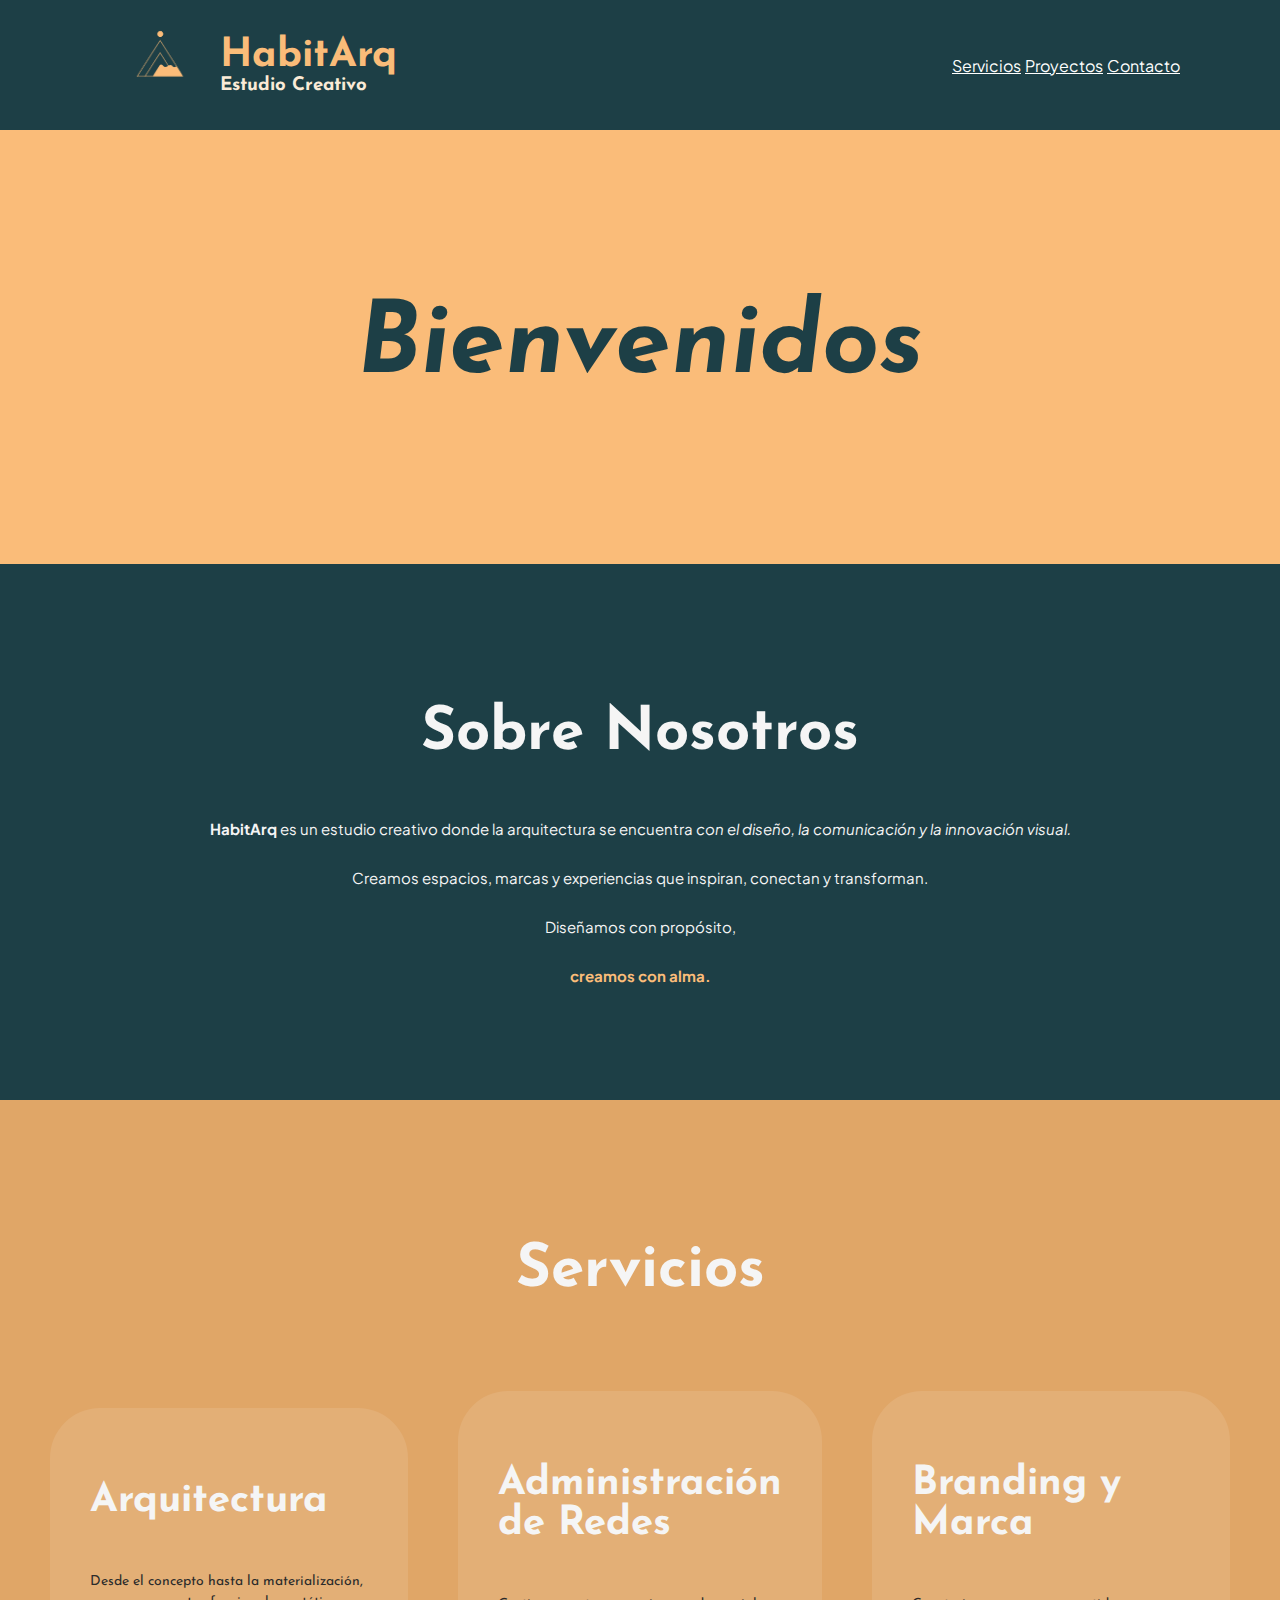
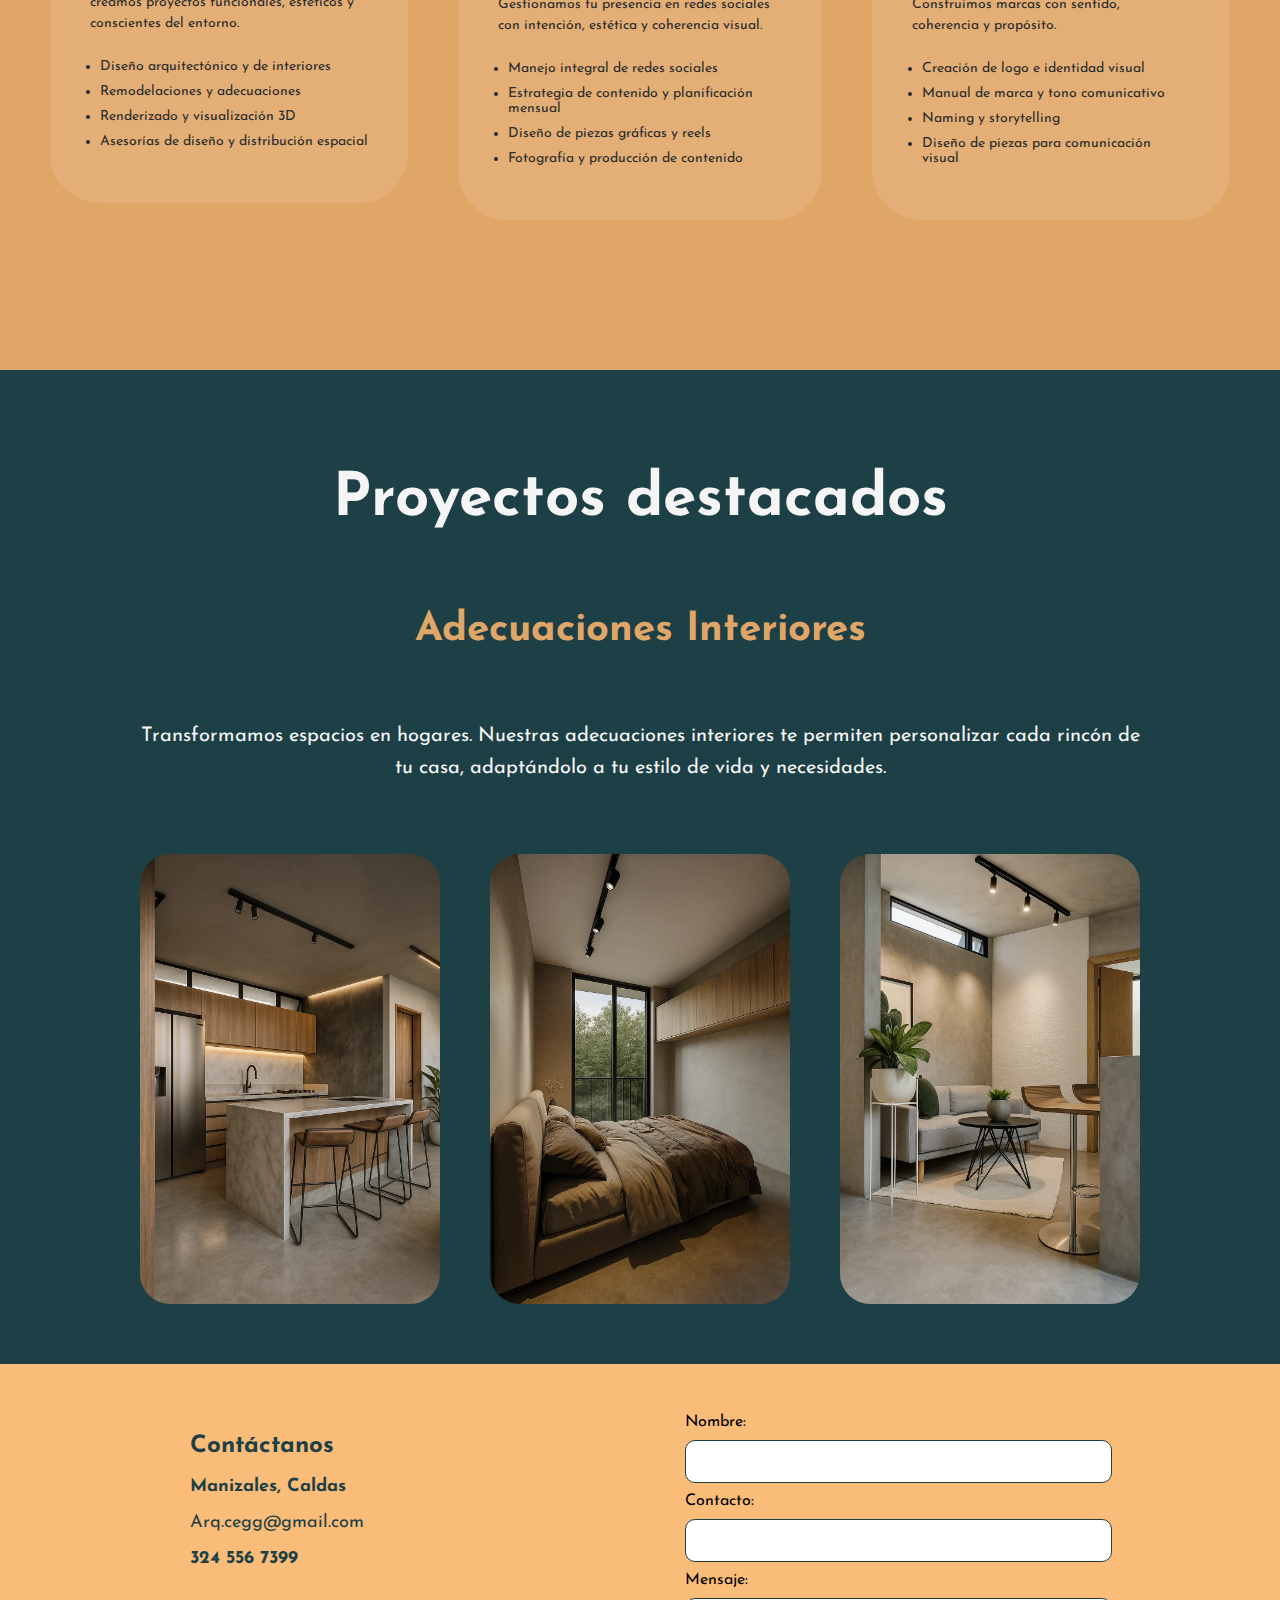
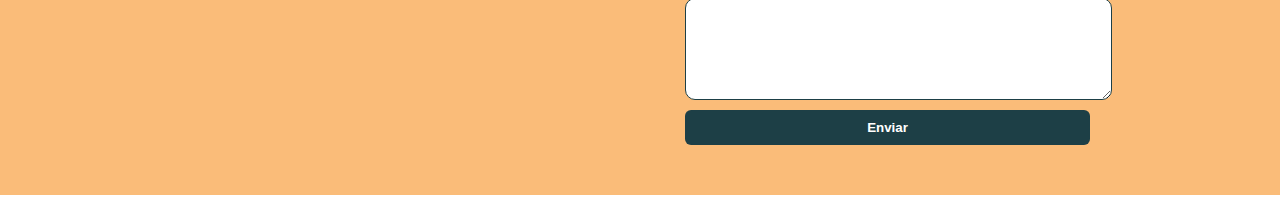
<file: index.html>
<!DOCTYPE html> 

<html lang="es">
    <head> 
        <meta charset="UTF-8">         
        
        <meta name="viewport" content="width=device-width, initial-scale=1.0">
        <title> HabitArq </title>
        <link rel="stylesheet" href="/styles/styles.css" />
        <link rel="preconnect" href="https://fonts.googleapis.com">
        <link rel="preconnect" href="https://fonts.gstatic.com" crossorigin>
        <link href="https://fonts.googleapis.com/css2?family=BBH+Sans+Bogle&family=Josefin+Sans:ital,wght@0,100..700;1,100..700&family=Plus+Jakarta+Sans:ital,wght@0,200..800;1,200..800&display=swap" rel="stylesheet">
        <link rel="preconnect" href="https://fonts.googleapis.com">
        <link rel="preconnect" href="https://fonts.gstatic.com" crossorigin>
        <link href="https://fonts.googleapis.com/css2?family=BBH+Sans+Bogle&family=Bodoni+Moda:ital,opsz,wght@0,6..96,400..900;1,6..96,400..900&family=Josefin+Sans:ital,wght@0,100..700;1,100..700&family=Plus+Jakarta+Sans:ital,wght@0,200..800;1,200..800&display=swap" rel="stylesheet">

    </head>

    <body>
       
       <header> 
        
        <div class="logo-contenedor">
           <img src="/Assets/Images/03_Isotipo.png" alt="Logo HabitArq" class="logo">
           <div>
              <h1 class="Titulo-de-bienvenida">HabitArq</h1>
              <h3 class="slogan">Estudio Creativo</h3>
            </div>
        </div>
        
        <div class="Menunav">

            <nav>
                    <a class="nav" href="/Pages/services.html">Servicios</a>
                    <a class="nav" href="/Pages/projects.html">Proyectos</a>
                    <a class="nav" href="/Pages/contact.html">Contacto</a>
            </nav>
        </div>

       </header>

       <main>
          <section class="bienvenida">
          
              <div><i><h1 class="Bienveidostext">Bienvenidos</h1></i></div>

          </section>

        <!-- ACA INICIA LA SECCIÓN DE NOSOTROS -------------------->

        <section class="Nosotros">

              <div class="SobreNos">

                  <h1>Sobre Nosotros</h1>
                  
              </div>

              <div class="Parrafo1">
                  <p> <b>HabitArq</b> es un estudio creativo donde la arquitectura se encuentra <i>con el diseño, la comunicación y la innovación visual.</i></p>
              </div>

              <div class="Parrafo2"><p>Creamos espacios, marcas y experiencias que inspiran, conectan y transforman.</p>
                  <p class="Subparrafo">Diseñamos con propósito,</p> 
                  <p class="CreamosColor"><b>creamos con alma.</b></p>
                
              </div>

        </section> 
         
        <!-- ACA INICIA LA SECCIÓN DE SERVICIOS ------------------->

            <section class="Servicios">

                <div class="TituloServices">
                  <h1>Servicios</h1>
                </div>
            
                  <div class="contenedor-servicios">
                    <div class="Arquitectura">
                      <h2 class="SubSer1">Arquitectura</h2>
                      <p>
                        Desde el concepto hasta la materialización, creamos proyectos funcionales,
                        estéticos y conscientes del entorno.
                      </p>
                      <ul>
                        <li>Diseño arquitectónico y de interiores</li>
                        <li>Remodelaciones y adecuaciones</li>
                        <li>Renderizado y visualización 3D</li>
                        <li>Asesorías de diseño y distribución espacial</li>
                      </ul>
                    </div>

                    <div class="Administracion">
                      <h2 class="SubSer2">Administración de Redes</h2>
                        <p>
                          Gestionamos tu presencia en redes sociales con intención, estética y coherencia visual.
                        </p>
                        <ul>
                          <li>Manejo integral de redes sociales</li>
                          <li>Estrategia de contenido y planificación mensual</li>
                          <li>Diseño de piezas gráficas y reels</li>
                          <li>Fotografía y producción de contenido</li>
                        </ul>
                    </div>

                    <div class="Branding">
                        <h2 class="SubSer3">Branding y Marca</h2>
                        <p>Construimos marcas con sentido, coherencia y propósito.</p>
                        <ul>
                          <li>Creación de logo e identidad visual</li>
                          <li>Manual de marca y tono comunicativo</li>
                          <li>Naming y storytelling</li>
                          <li>Diseño de piezas para comunicación visual</li>
                        </ul>
                    </div>
                  </div>
                </section>
          </section>
        <!-- ACA INICIA LA SECCIÓN DE PROYECTOS   ---------->
        <section class="Proyectos">

            <div class="TituloProyectos">
              <h1>Proyectos destacados</h1>
            </div>  

            <div class="Proyecto">
              <div class="Proyecto-texto">
                <h3>Adecuaciones Interiores</h3>
                <p>
                  Transformamos espacios en hogares. Nuestras adecuaciones interiores
                  te permiten personalizar cada rincón de tu casa, adaptándolo
                  a tu estilo de vida y necesidades.
                </p>
              </div>

              <div class="Proyecto-imagenes">
                <img src="/Assets/Images/Apto3_Cocina.webp" alt="render cocina realista" width="150">
                <img src="/Assets/Images/Apto3_Habitación.webp" alt="render habitación realista" width="150">
                <img src="/Assets/Images/Apto3_Sala_.webp" alt="render sala realista" width="150">
              </div>
            </div>
          </section>

        </main>

        <footer class="footer">
          <div class="footer-container">
            
            <div class="footer-info">
              <h2>Contáctanos</h2>
              <p><strong>Manizales, Caldas</strong></p>
              <p><a href="mailto:Arq.cegg@gmail.com">Arq.cegg@gmail.com</a></p>
              <p><strong>324 556 7399</strong></p>
            </div>
        
            <div class="footer-form">
                <form>
                    <label for="nombre">Nombre:</label>
                    <input type="text" id="nombre" name="nombre" required>

                    <label for="contacto">Contacto:</label>
                    <input type="text" id="contacto" name="contacto" required>

                    <label for="mensaje">Mensaje:</label>
                    <textarea id="mensaje" name="mensaje" rows="4"></textarea>

                    <button type="submit">Enviar</button>
                </form>
            </div>

        </footer>

    </body>

</html>
</file>
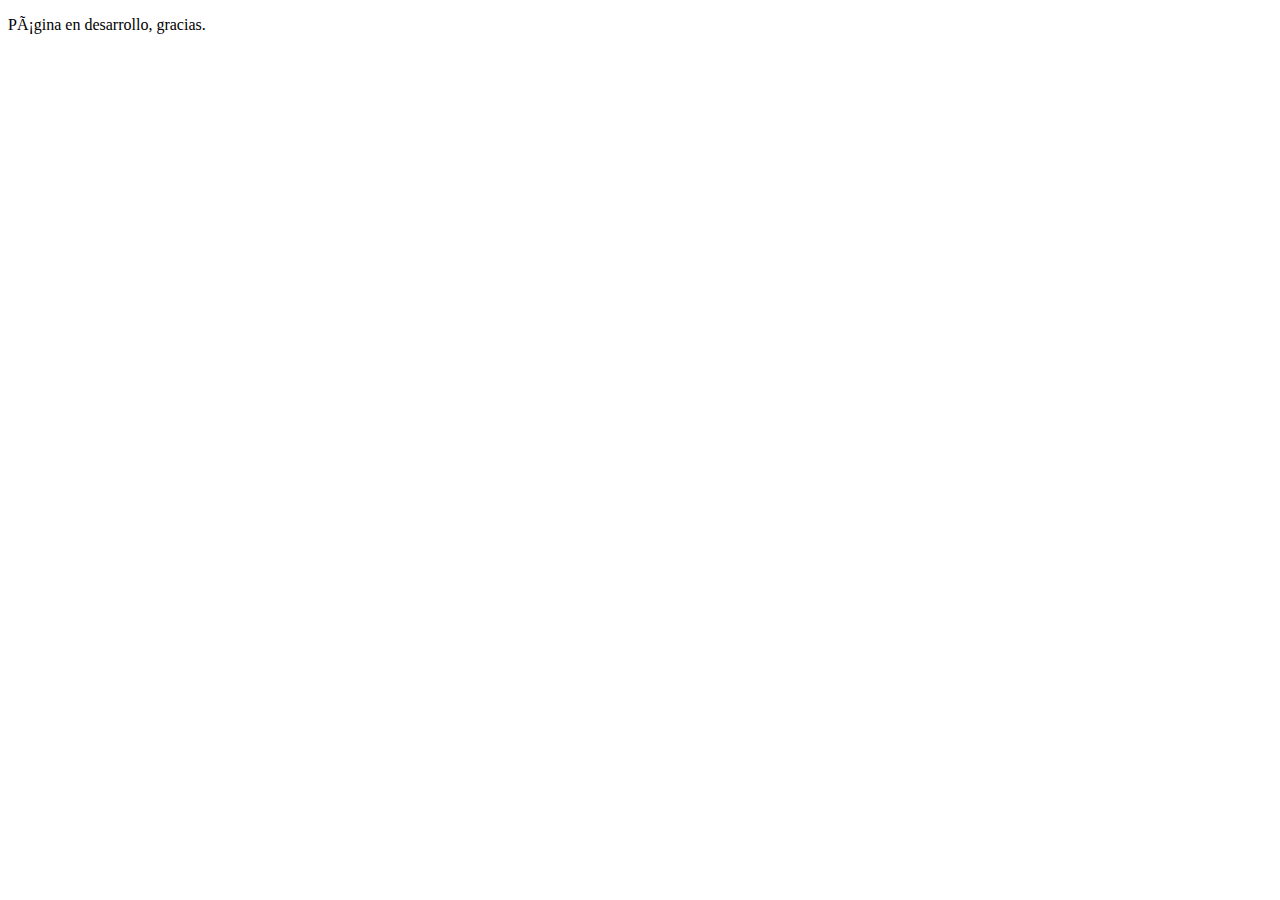
<file: Pages/services.html>
<!DOCTYPE html> 
<html lang="es>
    <head> 
        <meta charset="UTF-8"> 
        <meta name="viewport" content="width=devici-width, initial-scale=1.0">
        <title> HabitArq | services </title>

    </head>

    <body>
<p>Página en desarrollo, gracias.</p>



    </body>


</html>
</file>
<file: styles/styles.css>
.Titulo-de-bienvenida {
    font-size: 40px;
    color: #fabc79;
    font-family: "Josefin Sans", sans-serif, normal;
    padding: 0;
    margin: 0;
}

.slogan {
    font-family: "Josefin Sans", sans-serif, normal;
    padding: 0;
    margin: 0;
    color: antiquewhite;
   
}

header {
    background-color: #1d3f46;
    display: flex;
    flex-direction: row;
    justify-content: space-around;
    padding-bottom: 20px;
    padding-top: 20px;

}

.Menunav {
    display: flex;
    align-items: center;
    

}

.nav {
    color: white;
    font-family: "Plus Jakarta Sans", sans-serif, weight;

}

.bienvenida {
    background-color: #fabc79;
    padding-top: 100px;
    padding-bottom: 100px;

}

.Bienveidostext {
    font-size: 100px;
    color: #1d3f46;
    font-family: "Josefin Sans", sans-serif, normal;
    display: flex;
    justify-content: center;
}

/* ACA INICIA EL CONTENER DE NOSOTROS--------------------- */

.Nosotros {
    background-color: #1d3f46;
    display: flex;
    flex-direction: column;
    align-items: center;
    padding-top: 100px;
    padding-bottom: 100px;


}

.SobreNos {
    font-size: 30px;
    color: whitesmoke;
    font-family: "Josefin Sans", sans-serif, normal;
    display: flex;
    justify-content: center;

}

.Parrafo1 {
    font-size: 15px;
    color: whitesmoke;
    font-family: "Plus Jakarta Sans", sans-serif, weight;
    display: flex;
    justify-content: center;
    
    width: 80%;


}

.Parrafo2 {
    font-size: 15px;
    color: whitesmoke;
    font-family: "Plus Jakarta Sans", sans-serif, weight;
    display: flex;
    flex-direction: column;
    align-items: center;
    width: 80%;

}

.CreamosColor {
    color: #fabc79;
    width: 80%;
    align-items: center;
    display: flex;
    flex-direction: column;
    
}

/* ACA INICIA EL CONTENEDOR DE SERVICIOS--------------- */

.Servicios {
  background-color: #e0a667;
  font-family: "Josefin Sans", sans-serif;
  padding-top: 100px;
  padding-bottom: 100px;
}

/* CONFIGURACIÓN DEL CONTENEDOR PARA PC----------------- */

.TituloServices {
  font-size: 30px;
  color: whitesmoke;
  font-family: "Josefin Sans", sans-serif, normal;
  display: flex;
  justify-content: center;
  
}

/* Contenedor general en columnas */
.contenedor-servicios {
  display: flex;
  flex-direction: row;
  flex-wrap: wrap;
  justify-content: center;
  align-items: center;
  align-content: center;
  margin: 50px;
  gap: 50px; /* espacio entre columnas */
}

/* Cada columna individual */
.contenedor-servicios > div {
  flex: 1;
  background-color: rgba(255, 255, 255, 0.1);
  padding: 40px;
  border-radius: 50px;
  color: #2b2b2b;
}

.contenedor-servicios h2 {
  margin-bottom: 50px;
}

.contenedor-servicios p {
  margin-bottom: 25px;
  line-height: 1.5;
}

.contenedor-servicios ul {
  padding-left: 10px;
}

.contenedor-servicios li {
  margin-bottom: 10px;
}

.SubSer1 {
  font-size: 40px;
  color: whitesmoke;
}

.SubSer2 {
  font-size: 40px;
  color: whitesmoke;
}

.SubSer3 {
  font-size: 40px;
  color: whitesmoke;
}

.Arquitectura {
  font-size: 14px;
}

.Administracion {
  font-size: 14px;
}

.Branding {
  font-size: 14px;
}

/* ACA INICIA EL CONTENEDOR DE PROYECTOS------------------ */

.Proyectos {
  background-color: #1d3f46;
  padding: 60px 80px;
  font-family: "Josefin Sans", sans-serif;
}

.TituloProyectos {
  font-size: 30px;
  color: whitesmoke;
  font-family: "Josefin Sans", sans-serif, normal;
  display: flex;
  justify-content: center;
}

.Proyecto {
  display: flex;
  flex-direction: column;
  align-items: center;
  gap: 50px;
}

/* Texto centrado y equilibrado */
.Proyecto-texto {
  text-align: center;
  max-width: 1000px;
}

.Proyecto-texto h3 {
  font-size: 40px;
  color: #e0a667;
  margin-bottom: 70px;
}

.Proyecto-texto p {
  font-size: 20px;
  color: whitesmoke;
  line-height: 1.6;
}

.Proyecto-imagenes {
  display: flex;
  justify-content: center;
  gap: 50px;
  flex-wrap: wrap; 
}

.Proyecto-imagenes img {
  width: 300px;
  height: auto;
  border-radius: 30px;
  box-shadow: 0 4px 10px whitesmoke (0, 0, 0, 0.15);
  transition: transform 0.3s ease, box-shadow 0.3s ease;
}

.Proyecto-imagenes img:hover {
  transform: scale(1.15);
  box-shadow: 0 6px 15px whitesmoke (0, 0, 0, 0.25);
}

/* ACA INICIA EL CONTENEDOR DEL FOOTER ---------------- */

footer {
  background-color: #fabc79;
  padding: 50px 20px;
  font-family: "Josefin Sans", sans-serif;
}

.footer-container {
  display: flex;
  justify-content: space-between;
  align-items: flex-start;
  flex-wrap: wrap;
  gap: 40px;
  max-width: 1000px;
  margin: 0 auto;
}

.footer-info {
  flex: 1;
  min-width: 280px;
  padding-left: 50px;
}

.footer-info h2 {
  margin-bottom: 20px;
  color: #1d3f46;
}

.footer-info p, 
.footer-info a {
  font-size: 18px;
  line-height: 1;
  color: #1d3f46;
  text-decoration: none;
}

.footer-form {
  flex: 1;
  min-width: 300px;
  padding-left: 50px;
  padding-right: 50px;
}

.footer-form form {
  display: flex;
  flex-direction: column;
  gap: 10px;
}

.footer-form input,
.footer-form textarea {
  width: 100%;
  padding: 10px;
  border: 1px solid #1d3f46;
  border-radius: 10px;
  font-size: 18px;
  outline: none;
  transition: border-color 0.5s ease;
}

.footer-form input:focus,
.footer-form textarea:focus {
  border-color: #1d3f46;
}

.footer-form button {
  background-color: #1d3f46;
  color: #fff;
  padding: 10px 15px;
  border: none;
  border-radius: 6px;
  cursor: pointer;
  font-weight: 800;
  transition: background-color 0.3s ease;
}

.footer-form button:hover {
  background-color: #358797;
}

header {
  display: flex;
  justify-content: space-between;
  align-items: center;
  padding: 5px 100px;
  background-color: #1d3f46;
}

/* Contenedor del logo + texto */
.logo-contenedor {
  display: flex;
  align-items: center;
  gap: 0px;
}

/* Tamaño del logo */
.logo {
  width: 120px;
  height: auto;
}

/* ESTE ES LA CONFIGURACIÓN PARA ELIMINAR EL BORDE DEL NAVEGADOR ---- */
body {
  margin: 0;
  padding: 0;
  box-sizing: border-box;
  height: 100vh;
}

/* ACA CONFIGURAMOS EL SPONSIVE DE LA PAGINA ------------- */

@media (max-width: 768px) {
  .contenedor-servicios {
    display: flex;
    flex-direction: column;
    justify-content: center;
    align-items: center;
    width: 80%;
    margin: 50px;
  }
  

}

@media (max-width: 480px) {}
</file>
